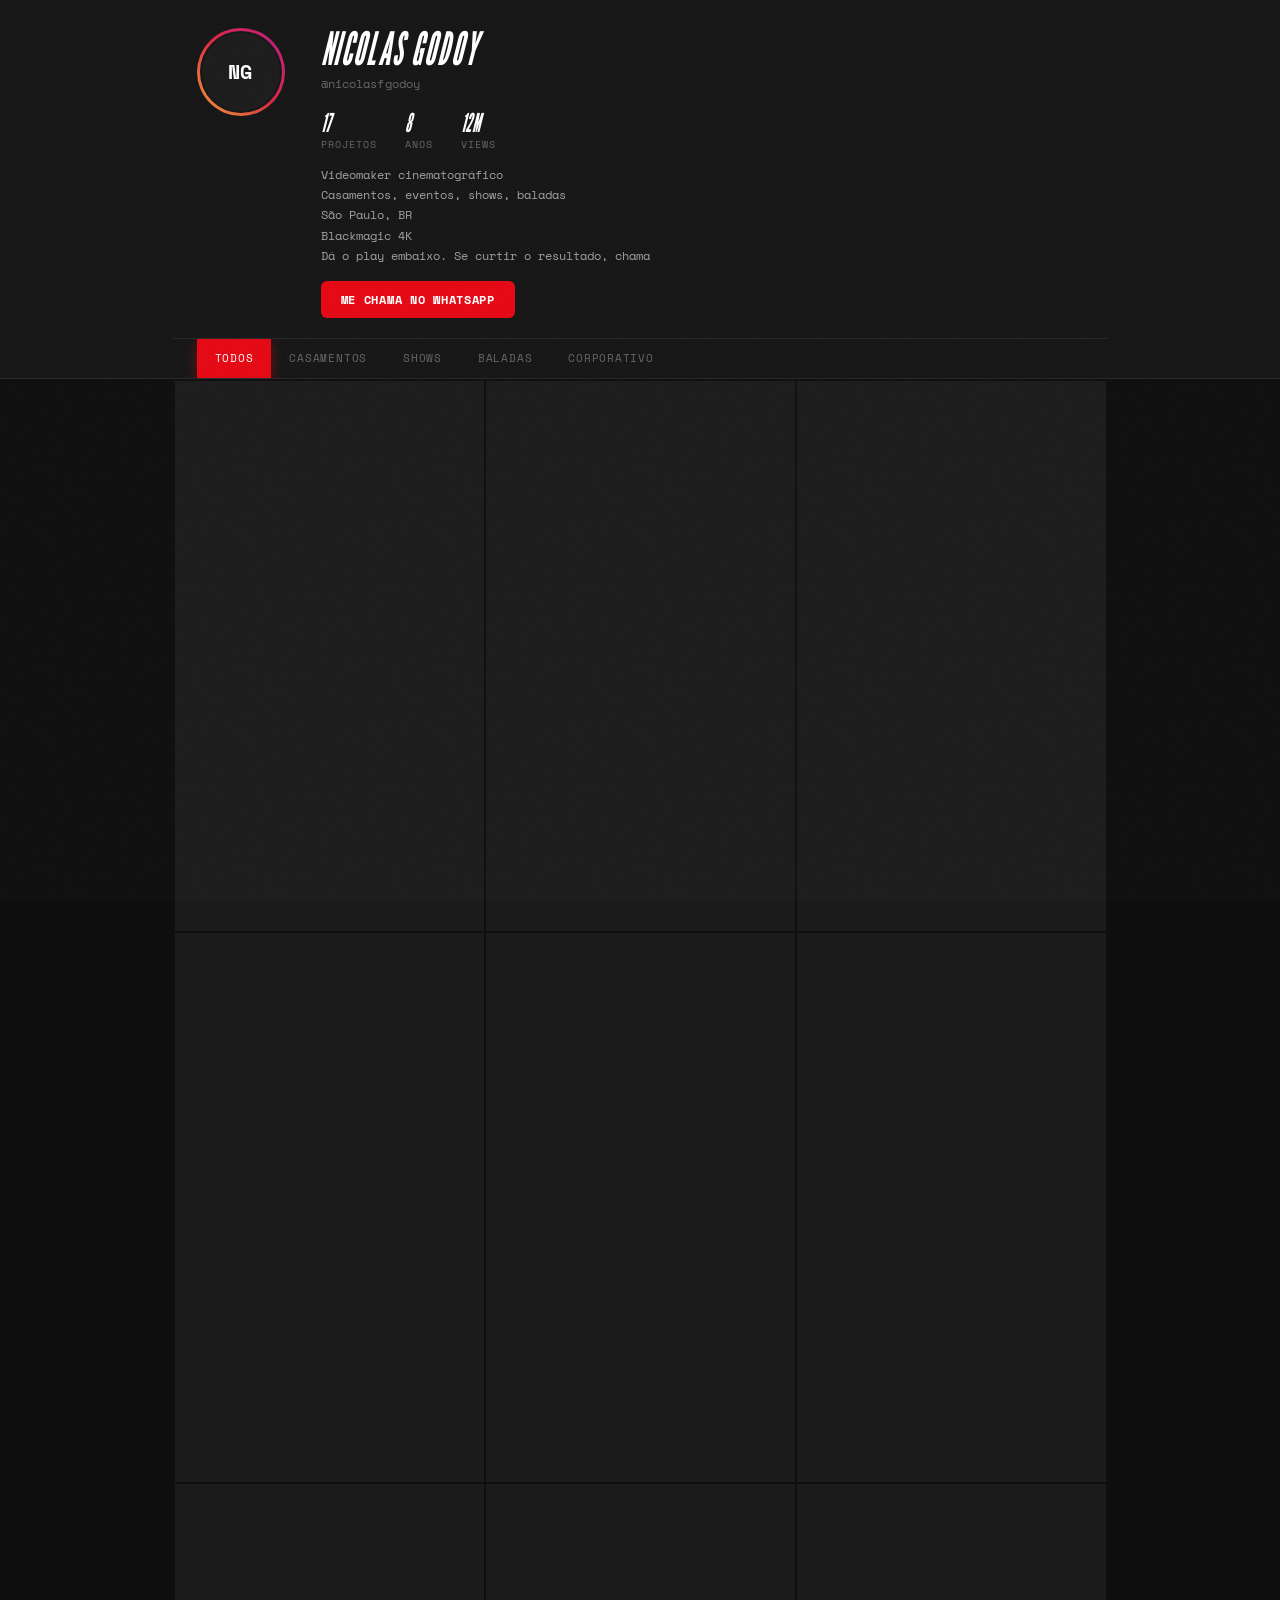
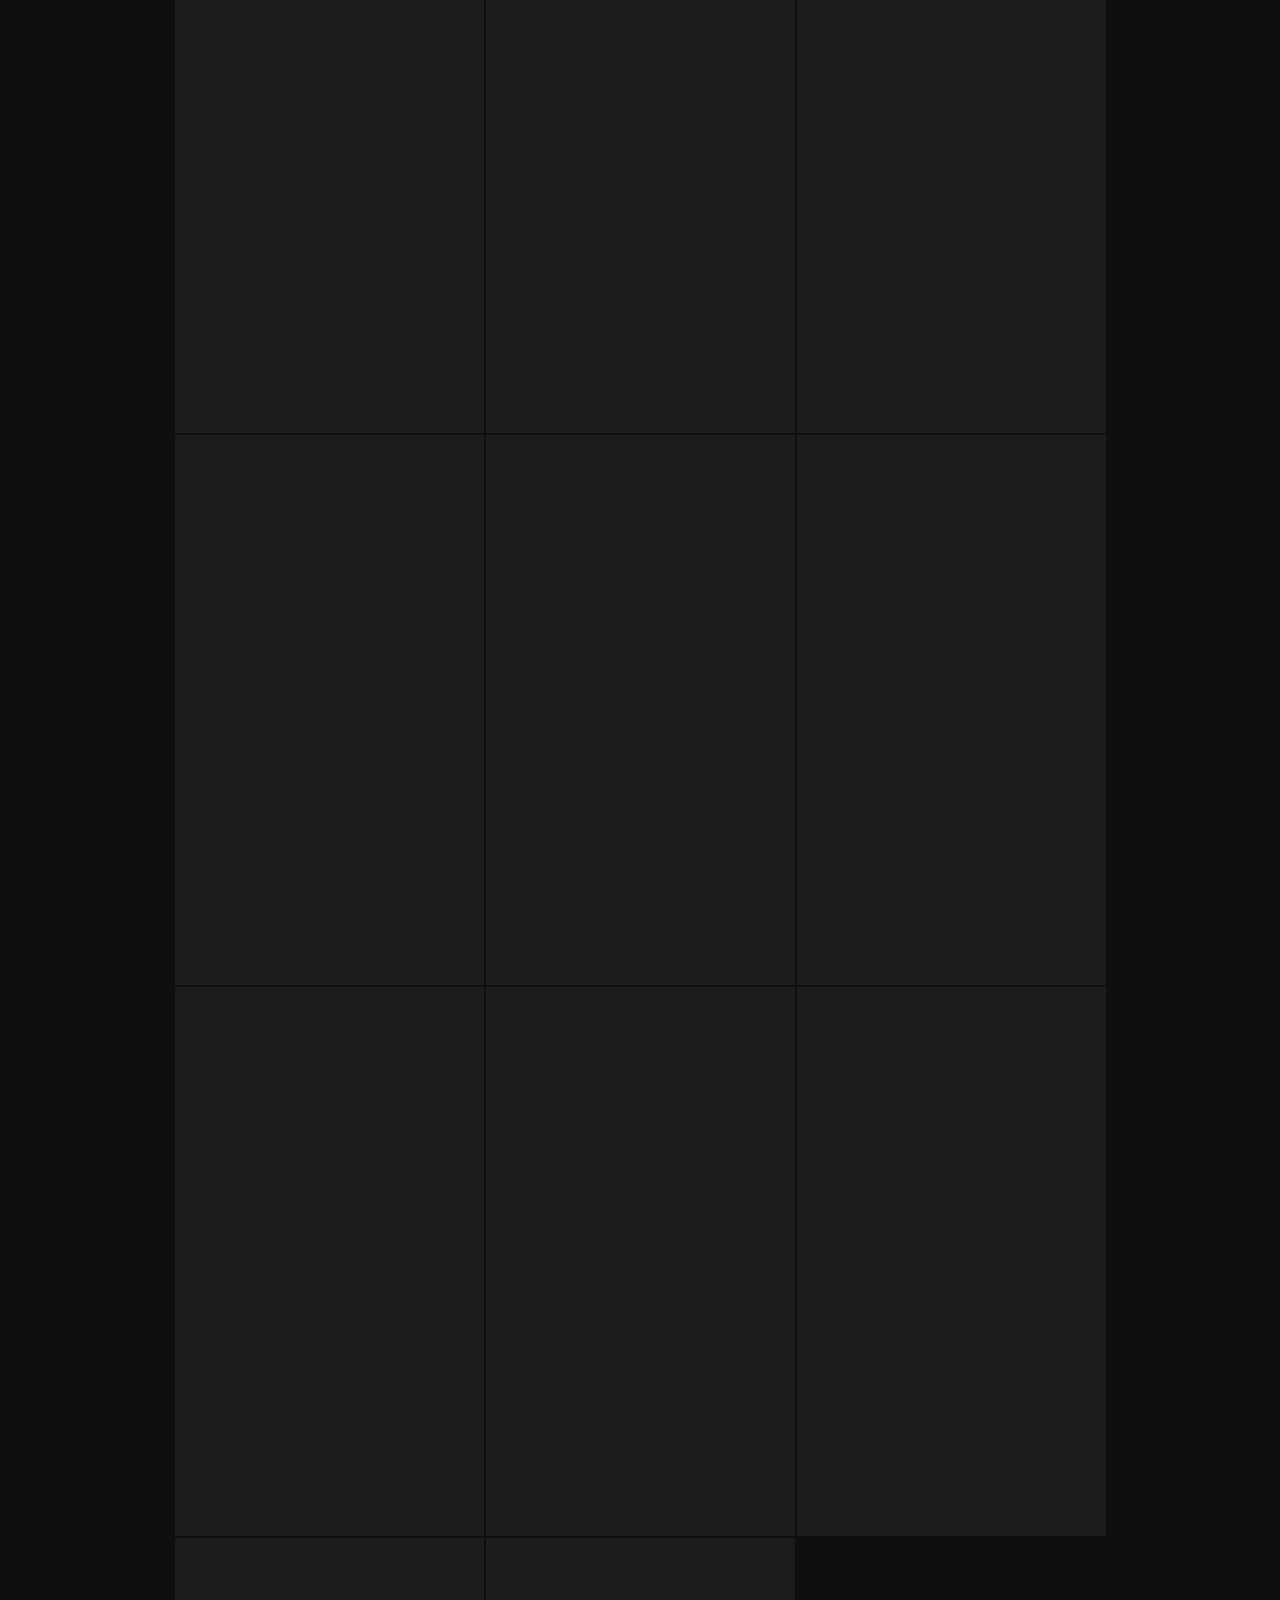
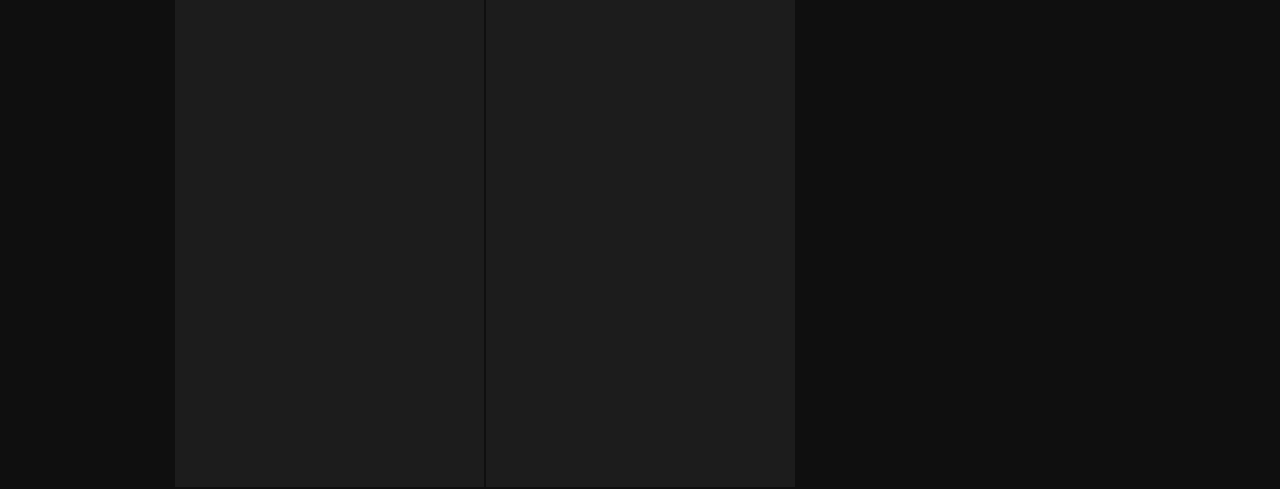
<file: index.html>
<!DOCTYPE html>
<html lang="pt-BR">
<head>
  <meta charset="UTF-8" />
  <meta name="viewport" content="width=device-width, initial-scale=1.0" />
  <meta name="description" content="Portfólio de videomaker — casamentos, eventos, shows, baladas e teasers cinematográficos." />
  <title>Nicolas Godoy — Videomaker</title>

  <link rel="preconnect" href="https://fonts.googleapis.com" />
  <link rel="preconnect" href="https://fonts.gstatic.com" crossorigin />
  <link href="https://fonts.googleapis.com/css2?family=League+Gothic:ital@0;1&family=Space+Mono:ital,wght@0,400;0,700;1,400;1,700&display=block" rel="stylesheet" />

  <link rel="stylesheet" href="style.css?v=1.1.4" />
</head>
<body class="loading-intro">

  <!-- Splash Screen / Animação de Abertura -->
  <div id="splash-intro" aria-hidden="true">
    <h1 class="brand-logo">@nicolasfgodoy</h1>
    <div class="wipe-bar layer-red"></div>
    <div class="wipe-bar layer-white"></div>
  </div>

  <div class="noise" aria-hidden="true"></div>

  <header class="profile" role="banner">
    <div class="profile__inner">

      <figure class="profile__avatar-wrap">
        <div class="profile__avatar" aria-label="Foto de perfil de Nicolas Godoy">
          <div class="profile__avatar-placeholder">NG</div>
        </div>
      </figure>

      <div class="profile__info">
        <h1 class="profile__name">Nicolas Godoy</h1>
        <p class="profile__handle">@nicolasfgodoy</p>

        <ul class="profile__stats" aria-label="Estatísticas do perfil">
          <li class="profile__stat">
            <strong class="profile__stat-value" id="stat-projects">17</strong>
            <span class="profile__stat-label">projetos</span>
          </li>
          <li class="profile__stat">
            <strong class="profile__stat-value">8</strong>
            <span class="profile__stat-label">anos</span>
          </li>
          <li class="profile__stat">
            <strong class="profile__stat-value">12M</strong>
            <span class="profile__stat-label">views</span>
          </li>
        </ul>

        <div class="profile__bio">
          <span>Videomaker cinematográfico</span>
          <span>Casamentos, eventos, shows, baladas</span>
          <span>São Paulo, BR</span>
          <span>Blackmagic 4K</span>
          <span>Dá o play embaixo. Se curtir o resultado, chama</span>
        </div>

        <a class="profile__cta" href="https://wa.me/5511932268093?text=E%20a%C3%AD%2C%20beleza%3F%20Adorei%20seu%20portf%C3%B3lio%21%20Bora%20fechar%20um%20job%3F" target="_blank" rel="noopener noreferrer">Me chama no WhatsApp</a>
      </div>

    </div>

    <nav class="filters" id="filters-nav" aria-label="Filtrar por categoria">
      <div class="filters__pill" id="filters-pill" aria-hidden="true"></div>
      <button class="filter-btn filter-btn--active" data-filter="all">Todos</button>
      <button class="filter-btn" data-filter="Casamentos">Casamentos</button>
      <button class="filter-btn" data-filter="Shows">Shows</button>
      <button class="filter-btn" data-filter="Baladas">Baladas</button>
      <button class="filter-btn" data-filter="Corporativo">Corporativo</button>
    </nav>
  </header>

  <main id="main-content" class="grid-section">
    <div class="grid" id="video-grid" role="list" aria-label="Grade de vídeos">
      <p class="grid__loading" aria-live="polite">Carregando vídeos…</p>
    </div>
  </main>

  <div class="modal" id="modal" role="dialog" aria-modal="true" aria-labelledby="modal-title" aria-hidden="true">
    <div class="modal__backdrop" id="modal-backdrop"></div>

    <div class="modal__reel">

      <div class="modal__video-wrap" id="modal-video-wrap">
        <iframe
          id="modal-iframe"
          class="modal__iframe"
          src=""
          title="Reprodução do vídeo"
          allow="accelerometer; autoplay; clipboard-write; encrypted-media; gyroscope; picture-in-picture; fullscreen"
          allowfullscreen
          style="display:none"
        ></iframe>
        <video
          id="modal-video"
          class="modal__native-video"
          autoplay
          playsinline
          controls
          loop
          style="display:none"
        ></video>
        <div id="modal-instagram" class="modal__instagram" style="display:none"></div>

        <div class="modal__click-shield" id="modal-click-shield" aria-hidden="true"></div>
        <div class="modal-wipe" id="modal-wipe" aria-hidden="true">
          <h2 class="brand-logo modal-wipe__logo">@nicolasfgodoy</h2>
          <div class="wipe-bar layer-red"></div>
          <div class="wipe-bar layer-white"></div>
        </div>
      </div>

      <div class="modal__overlay-info" aria-live="polite">
        <span class="modal__category" id="modal-category"></span>
        <h2 class="modal__title" id="modal-title"></h2>
      </div>

      <div class="modal__swipe-hint" aria-hidden="true">
        <svg width="32" height="32" viewBox="0 0 24 24" fill="none" stroke="currentColor" stroke-width="2.5" stroke-linecap="round" stroke-linejoin="round">
          <polyline points="18 15 12 9 6 15"></polyline>
        </svg>
        <span>arraste para cima</span>
      </div>

    </div>

    <button class="modal__close" id="modal-close" aria-label="Fechar vídeo">
      <svg width="18" height="18" viewBox="0 0 20 20" fill="none" aria-hidden="true">
        <line x1="3" y1="3" x2="17" y2="17" stroke="currentColor" stroke-width="2.5" stroke-linecap="round"/>
        <line x1="17" y1="3" x2="3" y2="17" stroke="currentColor" stroke-width="2.5" stroke-linecap="round"/>
      </svg>
    </button>

  </div>

  <script async src="https://www.instagram.com/embed.js"></script>
  <script src="app.js?v=1.1.4"></script>
</body>
</html>
</file>
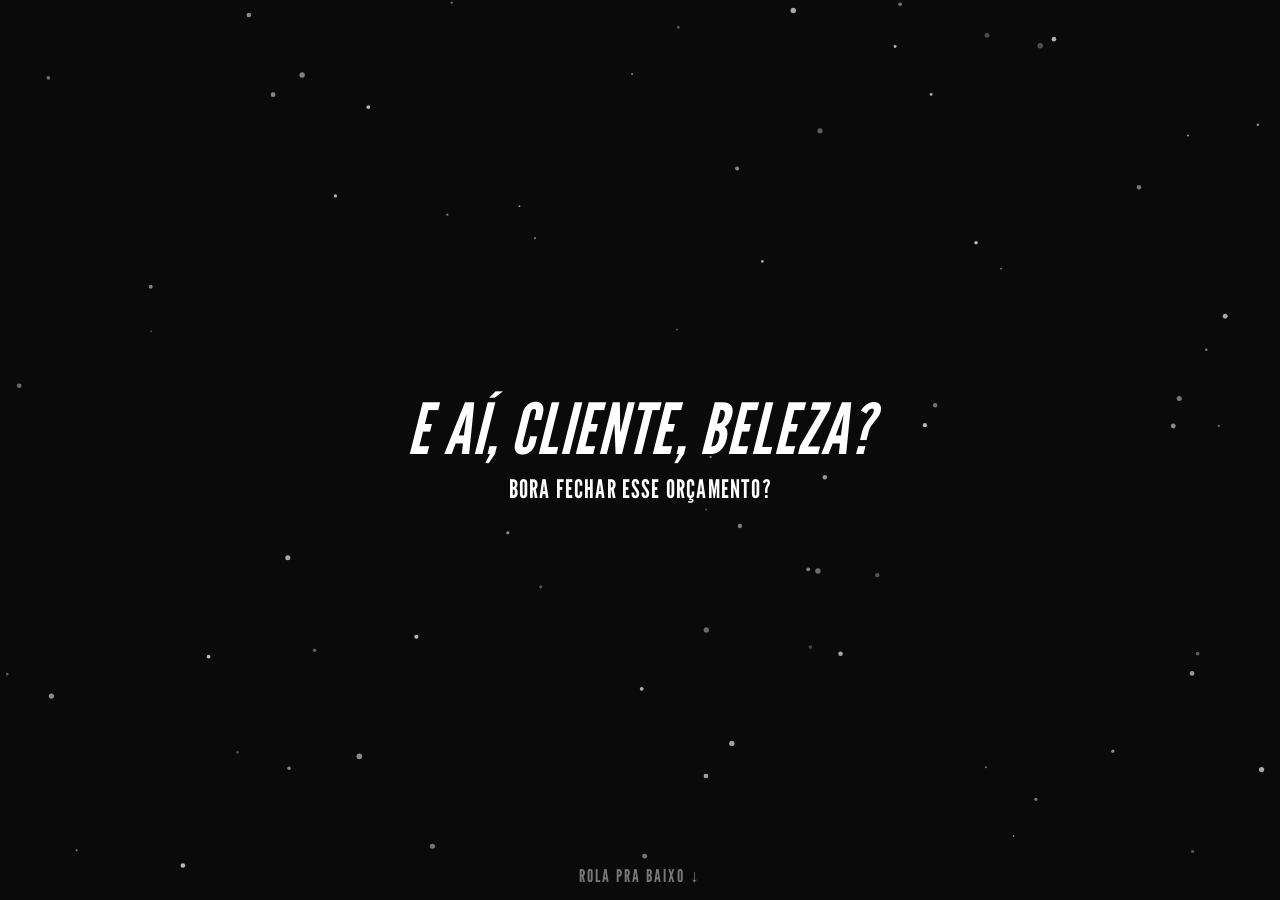
<file: orcamento.html>
<!DOCTYPE html>
<html lang="pt-BR">
<head>
  <meta charset="UTF-8" />
  <meta name="viewport" content="width=device-width, initial-scale=1.0, maximum-scale=1.0, user-scalable=no" />
  <title>Proposta Comercial | Nicolas Godoy</title>
  
  <link rel="preconnect" href="https://fonts.googleapis.com">
  <link rel="preconnect" href="https://fonts.gstatic.com">
  <link href="https://fonts.googleapis.com/css2?family=League+Gothic:ital@0;1&display=swap" rel="stylesheet">

  <style>
    :root {
      --bg-dark: #0a0a0a;
      --bg-light: #ffffff;
      --card-dark: #141414;
      --card-elevation: 0 8px 24px rgba(0, 0, 0, 0.6), 0 1px 2px rgba(255, 255, 255, 0.05);
      --text-dark: #ffffff;
      --text-light: #0a0a0a;
      --accent-red: #FF0000;
      --radius-material: 12px;
      --radius-video: 18px;
    }

    * {
      margin: 0;
      padding: 0;
      box-sizing: border-box;
      -webkit-font-smoothing: antialiased;
    }

    /* CAMADA 1: Cor de fundo no body */
    html, body {
      width: 100%;
      height: 100%;
      overflow: hidden;
      background-color: var(--bg-dark);
      transition: background-color 0.45s ease;
      font-family: 'League Gothic', sans-serif;
      text-transform: uppercase;
      letter-spacing: 1.2px;
    }

    /* CAMADA 2: Partículas no background */
    #particles-canvas {
      position: fixed;
      top: 0;
      left: 0;
      width: 100vw;
      height: 100vh;
      pointer-events: none;
      z-index: 1;
    }

    /* CAMADA 3: Container de Conteúdo */
    .snap-container {
      position: relative;
      z-index: 2;
      width: 100vw;
      height: 100vh;
      height: 100dvh;
      overflow-y: scroll;
      overflow-x: hidden;
      scroll-snap-type: y mandatory;
      scroll-behavior: smooth;
      scrollbar-width: none;
      background: transparent;
    }

    .snap-container::-webkit-scrollbar {
      display: none;
    }

    /* === INTRO ANIMATION === */
    #intro-overlay {
      position: fixed;
      inset: 0;
      background-color: var(--bg-dark);
      z-index: 9999;
      display: flex;
      flex-direction: column;
      align-items: center;
      justify-content: center;
      animation: revealSlide 1.1s cubic-bezier(0.85, 0, 0.15, 1) 1.4s forwards;
    }

    .intro-logo {
      font-size: clamp(3.2rem, 9vw, 6rem);
      font-style: italic;
      color: var(--text-dark);
      letter-spacing: 3px;
      animation: pulseIn 1.1s ease-out forwards;
    }

    .intro-line {
      width: 0px;
      height: 4px;
      background: var(--accent-red);
      margin-top: 8px;
      animation: expandLine 0.9s ease forwards 0.2s;
    }

    @keyframes pulseIn {
      0% { opacity: 0; transform: scale(0.92); }
      100% { opacity: 1; transform: scale(1); }
    }

    @keyframes expandLine {
      0% { width: 0px; }
      100% { width: 70px; }
    }

    @keyframes revealSlide {
      0% { transform: translateY(0); }
      100% { transform: translateY(-100%); pointer-events: none; }
    }

    /* === ESTRUTURA DOS BLOCOS === */
    section {
      width: 100vw;
      height: 100vh;
      height: 100dvh;
      scroll-snap-align: start;
      scroll-snap-stop: always;
      display: flex;
      flex-direction: column;
      justify-content: center;
      position: relative;
      padding: 1rem 5vw;
      background: transparent !important;
    }

    .theme-dark {
      color: var(--text-dark);
    }

    .theme-light {
      color: var(--text-light);
    }

    .highlight-red {
      color: var(--accent-red);
    }

    .align-center {
      align-items: center;
      text-align: center;
    }

    .align-left {
      align-items: flex-start;
      text-align: left;
    }

    /* === GRID PROPOSTA (DESKTOP) === */
    .proposal-grid {
      display: grid;
      grid-template-columns: minmax(320px, 1fr) auto;
      align-items: center;
      gap: 3vw;
      width: 100%;
      max-width: 1550px;
      height: 100%;
      margin: 0 auto;
    }

    .proposal-text-column {
      display: flex;
      flex-direction: column;
      justify-content: center;
      align-items: flex-start;
      z-index: 2;
    }

    .proposal-media-column {
      display: flex;
      flex-direction: column;
      justify-content: center;
      align-items: center;
      height: 100%;
      overflow: visible;
    }

    /* === CARROSSEL COVER FLOW COM MÁSCARA EM 4 DIREÇÕES === */
    .carousel-wrapper {
      display: flex;
      flex-direction: column;
      align-items: center;
      justify-content: center;
      gap: 0.8rem;
      width: 100%;
      overflow: visible;
    }

    .video-carousel {
      display: flex;
      align-items: center;
      overflow-x: auto;
      overflow-y: visible;
      scroll-snap-type: x mandatory;
      scroll-behavior: smooth;
      scrollbar-width: none;
      -webkit-overflow-scrolling: touch;
      padding: 3.5rem 3rem;
      width: 620px;
      max-width: 90vw;
      
      -webkit-mask-image: 
        linear-gradient(to right, transparent 0%, black 14%, black 86%, transparent 100%),
        linear-gradient(to bottom, transparent 0%, black 8%, black 92%, transparent 100%);
      mask-image: 
        linear-gradient(to right, transparent 0%, black 14%, black 86%, transparent 100%),
        linear-gradient(to bottom, transparent 0%, black 8%, black 92%, transparent 100%);
      -webkit-mask-composite: source-in;
      mask-composite: intersect;
    }

    .video-carousel::-webkit-scrollbar {
      display: none;
    }

    /* Card do Vídeo */
    .video-card-container {
      height: 68vh;
      height: 68dvh;
      aspect-ratio: 9 / 16;
      border-radius: var(--radius-video);
      background-color: #000;
      display: flex;
      justify-content: center;
      align-items: center;
      flex-shrink: 0;
      scroll-snap-align: center;
      scroll-snap-stop: always;
      cursor: pointer;
      position: relative;
      
      opacity: 0.35;
      transform: scale(0.85);
      filter: blur(1.5px) grayscale(25%);
      transition: transform 0.4s cubic-bezier(0.2, 0.8, 0.2, 1), 
                  opacity 0.4s cubic-bezier(0.2, 0.8, 0.2, 1), 
                  filter 0.4s cubic-bezier(0.2, 0.8, 0.2, 1),
                  box-shadow 0.4s cubic-bezier(0.2, 0.8, 0.2, 1);
      margin: 0 4px;
      border: 1px solid rgba(255, 255, 255, 0.08);
    }

    .theme-light .video-card-container {
      border: 1px solid rgba(0, 0, 0, 0.08);
    }

    .video-card-container video {
      width: 100%;
      height: 100%;
      object-fit: cover;
      display: block;
      border-radius: var(--radius-video);
      pointer-events: none;
    }

    /* Card Ativo no Centro */
    .video-card-container.active-card {
      opacity: 1 !important;
      transform: scale(1) !important;
      filter: blur(0px) grayscale(0%) !important;
      z-index: 5;
      margin: 0 14px;
    }

    .theme-dark .video-card-container.active-card {
      border-color: rgba(255, 255, 255, 0.25);
      box-shadow: 0 0 35px rgba(255, 255, 255, 0.22), 0 20px 50px rgba(0, 0, 0, 0.9) !important;
    }

    .theme-light .video-card-container.active-card {
      border-color: rgba(0, 0, 0, 0.15);
      box-shadow: 0 20px 50px rgba(0, 0, 0, 0.35), 0 0 20px rgba(0, 0, 0, 0.08) !important;
    }

    /* Dots */
    .carousel-dots {
      display: flex;
      gap: 0.45rem;
      justify-content: center;
      align-items: center;
      min-height: 12px;
      margin-top: -1.2rem;
      z-index: 10;
    }

    .dot {
      width: 7px;
      height: 7px;
      border-radius: 50%;
      background: rgba(255, 255, 255, 0.25);
      cursor: pointer;
      transition: all 0.3s ease;
    }

    .theme-light .dot {
      background: rgba(0, 0, 0, 0.25);
    }

    .dot.active {
      background: var(--accent-red);
      transform: scale(1.4);
      box-shadow: 0 0 8px rgba(255, 0, 0, 0.6);
    }

    /* === TIPOGRAFIA E ANIMAÇÃO REVEAL === */
    .header-italic {
      font-size: clamp(3rem, 5.5vw, 5.2rem);
      font-style: italic;
      line-height: 0.95;
      margin-bottom: 0.8rem;
    }

    .header-regular {
      font-size: clamp(1.6rem, 3vw, 2.7rem);
      font-style: normal;
      line-height: 1.05;
      margin-bottom: 1.2rem;
      opacity: 0.9;
    }

    .content-text {
      font-size: clamp(1.2rem, 2vw, 1.7rem);
      font-style: normal;
      max-width: 680px;
      line-height: 1.2;
      opacity: 0.85;
    }

    /* Bônus */
    .bonus-tag {
      margin-top: 1rem;
      font-size: clamp(1rem, 1.6vw, 1.35rem);
      color: var(--accent-red);
      letter-spacing: 1px;
      display: inline-flex;
      align-items: center;
      gap: 0.4rem;
      font-weight: 600;
    }

    .bonus-tag span.badge {
      background: rgba(255, 0, 0, 0.12);
      border: 1px solid var(--accent-red);
      padding: 3px 10px;
      border-radius: 6px;
      font-size: 0.9rem;
      letter-spacing: 0.8px;
    }

    .reveal-item {
      opacity: 0;
      transform: translateX(-40px);
      transition: opacity 0.65s cubic-bezier(0.16, 1, 0.3, 1), transform 0.65s cubic-bezier(0.16, 1, 0.3, 1);
      will-change: transform, opacity;
    }

    section.is-visible .reveal-item {
      opacity: 1;
      transform: translateX(0);
    }

    section.is-visible .delay-1 { transition-delay: 0.1s; }
    section.is-visible .delay-2 { transition-delay: 0.22s; }
    section.is-visible .delay-3 { transition-delay: 0.35s; }
    section.is-visible .delay-4 { transition-delay: 0.45s; }

    .scroll-hint {
      position: absolute;
      bottom: 0.8rem;
      left: 50%;
      transform: translateX(-50%);
      font-size: 1.1rem;
      letter-spacing: 2px;
      animation: bounce 2s infinite;
      opacity: 0.45;
      pointer-events: none;
    }

    @keyframes bounce {
      0%, 20%, 50%, 80%, 100% { transform: translate(-50%, 0); }
      40% { transform: translate(-50%, -6px); }
      60% { transform: translate(-50%, -3px); }
    }

    /* === BLOCO 5: INVESTIMENTO === */
    .section-pricing {
      padding: 1.5rem 6vw;
    }

    .pricing-title {
      font-size: clamp(2.8rem, 6vw, 4.5rem);
      margin-bottom: 1rem;
    }

    .pricing-container {
      width: 100%;
      max-width: 1100px;
      display: grid;
      grid-template-columns: repeat(3, 1fr);
      gap: 1.2rem;
      align-items: stretch;
    }

    .material-card {
      background: var(--card-dark);
      border-radius: var(--radius-material);
      box-shadow: var(--card-elevation);
      padding: 2rem 1.4rem;
      display: flex;
      flex-direction: column;
      justify-content: space-between;
      position: relative;
      border: 1px solid rgba(255, 255, 255, 0.08);
      transition: transform 0.25s ease;
      text-align: center;
    }

    .material-card:hover {
      transform: translateY(-5px);
    }

    .material-card.featured {
      border: 1.5px solid var(--accent-red);
      background: linear-gradient(180deg, #1d1212 0%, #141414 100%);
    }

    .material-badge {
      position: absolute;
      top: -11px;
      left: 50%;
      transform: translateX(-50%);
      background: var(--accent-red);
      color: #FFF;
      padding: 2px 12px;
      font-size: 0.85rem;
      font-weight: bold;
      border-radius: 16px;
      letter-spacing: 1px;
      box-shadow: 0 3px 10px rgba(255, 0, 0, 0.4);
    }

    .card-title {
      font-size: 2.2rem;
      margin-bottom: 0.2rem;
    }

    .card-subtitle {
      font-size: 1.05rem;
      opacity: 0.7;
      margin-bottom: 0.8rem;
    }

    .card-price {
      font-size: 3rem;
      color: var(--accent-red);
      line-height: 0.95;
      margin-bottom: 1.4rem;
    }

    .btn-material {
      font-family: 'League Gothic', sans-serif;
      font-size: 1.3rem;
      text-transform: uppercase;
      padding: 0.7rem 1rem;
      border-radius: 8px;
      border: none;
      background: #242424;
      color: #fff;
      cursor: pointer;
      text-decoration: none;
      display: block;
      width: 100%;
      transition: all 0.2s ease;
    }

    .btn-material.btn-featured {
      background: var(--accent-red);
      box-shadow: 0 4px 14px rgba(255, 0, 0, 0.35);
    }

    /* === MOBILE === */
    @media (max-width: 900px) {
      section {
        padding: 0 3vw;
        justify-content: center;
      }

      .proposal-grid {
        display: flex;
        flex-direction: column;
        justify-content: center;
        align-items: center;
        height: auto;
        gap: 0.15rem;
        margin: 0 auto;
        width: 100%;
      }

      .proposal-text-column {
        display: contents;
      }

      .h-group {
        order: 1;
        width: 100%;
        text-align: center;
        margin-bottom: 0;
      }

      .h-1 {
        font-size: clamp(2.3rem, 7.8vw, 3.2rem);
        margin-bottom: 0.1rem;
        line-height: 0.92;
      }

      .h-2 {
        font-size: clamp(1.3rem, 4.2vw, 1.7rem);
        margin-bottom: 0;
        line-height: 1;
      }

      .proposal-media-column {
        order: 2;
        width: 100%;
        display: flex;
        justify-content: center;
        align-items: center;
        margin: 0;
        overflow: visible;
      }

      .carousel-wrapper {
        width: 100%;
        gap: 0;
        overflow: visible;
      }

      .video-carousel {
        width: 100vw;
        max-width: 100vw;
        padding: 2.2rem calc(50vw - 110px) 2.2rem;
        justify-content: flex-start;
        -webkit-mask-image: 
          linear-gradient(to right, transparent 0%, black 18%, black 82%, transparent 100%),
          linear-gradient(to bottom, transparent 0%, black 10%, black 90%, transparent 100%);
        mask-image: 
          linear-gradient(to right, transparent 0%, black 18%, black 82%, transparent 100%),
          linear-gradient(to bottom, transparent 0%, black 10%, black 90%, transparent 100%);
        -webkit-mask-composite: source-in;
        mask-composite: intersect;
      }

      .video-card-container {
        height: 48dvh;
        max-height: 440px;
        width: auto;
        aspect-ratio: 9 / 16;
        border-radius: 14px;
        margin: 0 -4px;
      }

      .video-card-container.active-card {
        margin: 0 10px;
      }

      .carousel-dots {
        margin-top: -1rem;
      }

      .desc-text {
        order: 3;
        width: 100%;
        text-align: center;
        font-size: clamp(1.1rem, 3.7vw, 1.35rem);
        line-height: 1.15;
        margin-bottom: 0;
      }

      .bonus-tag {
        order: 4;
        width: 100%;
        justify-content: center;
        margin-top: 0.4rem;
        font-size: 1rem;
      }

      /* Bloco Investimento Mobile */
      .section-pricing {
        padding: 1rem 5vw;
        justify-content: center;
      }

      .pricing-title {
        font-size: 2.2rem;
        margin-bottom: 0.5rem;
      }

      .pricing-container {
        display: flex;
        flex-direction: column;
        gap: 0.6rem;
        height: auto;
        max-height: calc(100dvh - 85px);
        width: 100%;
      }

      .material-card {
        padding: 0.65rem 1rem;
        flex: 1 1 auto;
        border-radius: 10px;
        display: flex;
        flex-direction: row;
        align-items: center;
        justify-content: space-between;
        text-align: left;
      }

      .material-badge {
        top: -8px;
        left: 15px;
        transform: none;
        font-size: 0.65rem;
        padding: 1px 7px;
      }

      .card-info {
        display: flex;
        flex-direction: column;
      }

      .card-title {
        font-size: 1.4rem;
        margin-bottom: 0;
        line-height: 1;
      }

      .card-subtitle {
        font-size: 0.85rem;
        margin-bottom: 0;
        opacity: 0.7;
      }

      .card-right {
        display: flex;
        flex-direction: column;
        align-items: flex-end;
        gap: 0.3rem;
      }

      .card-price {
        font-size: 1.6rem;
        margin-bottom: 0;
        line-height: 1;
      }

      .btn-material {
        font-size: 0.95rem;
        padding: 0.35rem 0.7rem;
        border-radius: 6px;
        width: auto;
      }
    }
  </style>
</head>
<body>

  <!-- PARTÍCULAS BACKGROUND -->
  <canvas id="particles-canvas"></canvas>

  <!-- INTRO OVERLAY -->
  <div id="intro-overlay">
    <div class="intro-logo">@nicolasfgodoy</div>
    <div class="intro-line"></div>
  </div>

  <!-- CONTEÚDO DA PROPOSTA -->
  <div class="snap-container">
    
    <!-- BLOCO 1: Boas-vindas (Dark) -->
    <section class="theme-dark align-center is-visible">
      <div style="max-width: 1000px;">
        <h1 class="header-italic reveal-item delay-1">E aí, <span id="client-name">Cliente</span>, beleza?</h1>
        <p class="content-text reveal-item delay-2" id="welcome-sub">Bora fechar esse orçamento?</p>
      </div>
      <div class="scroll-hint">Rola pra baixo ↓</div>
    </section>

    <!-- BLOCO 2: Sugestão Premium (Light) -->
    <section class="theme-light align-left">
      <div class="proposal-grid">
        <div class="proposal-text-column">
          <div class="h-group">
            <h1 class="header-italic h-1 reveal-item delay-1">A minha sugestão <span class="highlight-red">Premium</span></h1>
            <h2 class="header-regular h-2 reveal-item delay-2" id="p-h2">Fotógrafo + Videomaker + Entrega Real Time</h2>
          </div>
          <p class="content-text desc-text reveal-item delay-3" id="p-desc">
            Carregando proposta...
          </p>
          <div class="bonus-tag reveal-item delay-4" id="p-bonus-container" style="display: none;">
            <span class="badge">★ BÔNUS</span> <span id="p-bonus-text"></span>
          </div>
        </div>
        <div class="proposal-media-column reveal-item delay-2">
          <div class="carousel-wrapper">
            <div class="video-carousel" id="p-carousel"></div>
            <div class="carousel-dots" id="p-dots"></div>
          </div>
        </div>
      </div>
      <div class="scroll-hint">↓</div>
    </section>

    <!-- BLOCO 3: Sugestão Base (Dark) -->
    <section class="theme-dark align-left">
      <div class="proposal-grid">
        <div class="proposal-text-column">
          <div class="h-group">
            <h1 class="header-italic h-1 reveal-item delay-1">A minha sugestão <span class="highlight-red">Base</span></h1>
            <h2 class="header-regular h-2 reveal-item delay-2" id="b-h2">Fotógrafo + Videomaker</h2>
          </div>
          <p class="content-text desc-text reveal-item delay-3" id="b-desc">
            Carregando proposta...
          </p>
          <div class="bonus-tag reveal-item delay-4" id="b-bonus-container" style="display: none;">
            <span class="badge">★ BÔNUS</span> <span id="b-bonus-text"></span>
          </div>
        </div>
        <div class="proposal-media-column reveal-item delay-2">
          <div class="carousel-wrapper">
            <div class="video-carousel" id="b-carousel"></div>
            <div class="carousel-dots" id="b-dots"></div>
          </div>
        </div>
      </div>
      <div class="scroll-hint">↓</div>
    </section>

    <!-- BLOCO 4: Sugestão Budget (Light) -->
    <section class="theme-light align-left">
      <div class="proposal-grid">
        <div class="proposal-text-column">
          <div class="h-group">
            <h1 class="header-italic h-1 reveal-item delay-1">A minha sugestão <span class="highlight-red">Budget</span></h1>
            <h2 class="header-regular h-2 reveal-item delay-2" id="bu-h2">Videomaker</h2>
          </div>
          <p class="content-text desc-text reveal-item delay-3" id="bu-desc">
            Carregando proposta...
          </p>
          <div class="bonus-tag reveal-item delay-4" id="bu-bonus-container" style="display: none;">
            <span class="badge">★ BÔNUS</span> <span id="bu-bonus-text"></span>
          </div>
        </div>
        <div class="proposal-media-column reveal-item delay-2">
          <div class="carousel-wrapper">
            <div class="video-carousel" id="bu-carousel"></div>
            <div class="carousel-dots" id="bu-dots"></div>
          </div>
        </div>
      </div>
      <div class="scroll-hint">↓</div>
    </section>

    <!-- BLOCO 5: Comparativo de Preços (Dark) -->
    <section class="theme-dark align-center section-pricing">
      <div style="display: flex; flex-direction: column; align-items: center; width: 100%;">
        <h1 class="header-italic pricing-title reveal-item delay-1">Investimento</h1>
        
        <div class="pricing-container reveal-item delay-2">
          
          <!-- Card Budget -->
          <div class="material-card">
            <div class="card-info">
              <h3 class="card-title">Budget</h3>
              <p class="card-subtitle" id="card-sub-bu">Videomaker</p>
            </div>
            <div class="card-right">
              <div class="card-price" id="bu-price">R$ 1.800</div>
              <a href="#" id="btn-budget" class="btn-material" target="_blank">Escolher</a>
            </div>
          </div>

          <!-- Card Premium (Destaque) -->
          <div class="material-card featured">
            <div class="material-badge">Recomendado</div>
            <div class="card-info">
              <h3 class="card-title"><span class="highlight-red">Premium</span></h3>
              <p class="card-subtitle" id="card-sub-p">Foto + Vídeo + Real Time</p>
            </div>
            <div class="card-right">
              <div class="card-price" id="p-price">R$ 5.500</div>
              <a href="#" id="btn-premium" class="btn-material btn-featured" target="_blank">Escolher</a>
            </div>
          </div>

          <!-- Card Base -->
          <div class="material-card">
            <div class="card-info">
              <h3 class="card-title">Base</h3>
              <p class="card-subtitle" id="card-sub-b">Foto + Vídeo</p>
            </div>
            <div class="card-right">
              <div class="card-price" id="b-price">R$ 3.000</div>
              <a href="#" id="btn-base" class="btn-material" target="_blank">Escolher</a>
            </div>
          </div>

        </div>
      </div>
    </section>

  </div>

  <script>
    const API_WORKER = "https://portfolio-api.nicolasfgodoy.workers.dev";
    const R2_PUBLIC_BASE = "https://pub-1dce3e5b589446cb9be315800a068e05.r2.dev";

    // Canvas Partículas
    const canvas = document.getElementById('particles-canvas');
    const ctx = canvas.getContext('2d');

    let width, height;
    function resizeCanvas() {
      width = canvas.width = window.innerWidth;
      height = canvas.height = window.innerHeight;
    }
    window.addEventListener('resize', resizeCanvas);
    resizeCanvas();

    const particleCount = window.innerWidth < 768 ? 45 : 75;
    const particles = [];

    let currentR = 255, currentG = 255, currentB = 255;
    let targetR = 255, targetG = 255, targetB = 255;

    for (let i = 0; i < particleCount; i++) {
      particles.push({
        x: Math.random() * width,
        y: Math.random() * height,
        radius: Math.random() * 2 + 0.8,
        speedX: (Math.random() - 0.5) * 0.4,
        speedY: -(Math.random() * 0.6 + 0.2),
        opacity: Math.random() * 0.5 + 0.25,
        pulseSpeed: Math.random() * 0.03 + 0.015
      });
    }

    function animateParticles() {
      currentR += (targetR - currentR) * 0.06;
      currentG += (targetG - currentG) * 0.06;
      currentB += (targetB - currentB) * 0.06;

      ctx.clearRect(0, 0, width, height);

      particles.forEach(p => {
        p.x += p.speedX;
        p.y += p.speedY;

        if (p.y < -10) {
          p.y = height + 10;
          p.x = Math.random() * width;
        }
        if (p.x < -10) p.x = width + 10;
        if (p.x > width + 10) p.x = -10;

        p.opacity += Math.sin(Date.now() * p.pulseSpeed) * 0.004;
        const clampedOpacity = Math.max(0.15, Math.min(0.75, p.opacity));

        ctx.beginPath();
        ctx.arc(p.x, p.y, p.radius, 0, Math.PI * 2);
        ctx.fillStyle = `rgba(${Math.round(currentR)}, ${Math.round(currentG)}, ${Math.round(currentB)}, ${clampedOpacity})`;
        ctx.fill();
      });

      requestAnimationFrame(animateParticles);
    }
    animateParticles();

    // Utilitários de Mapeamento R2
    function getR2VideoUrl(slugOrUrl) {
      if (!slugOrUrl) return `${R2_PUBLIC_BASE}/projetos/ryutherunner/preview.mp4`;
      if (typeof slugOrUrl === 'string') {
        if (slugOrUrl.startsWith('http://') || slugOrUrl.startsWith('https://')) return slugOrUrl;
        if (slugOrUrl.startsWith('/')) return `${R2_PUBLIC_BASE}${slugOrUrl}`;
        if (slugOrUrl.endsWith('.mp4')) {
          return `${R2_PUBLIC_BASE}/projetos/${slugOrUrl.replace('.mp4', '')}/preview.mp4`;
        }
        return `${R2_PUBLIC_BASE}/projetos/${slugOrUrl}/preview.mp4`;
      }
      return `${R2_PUBLIC_BASE}/projetos/ryutherunner/preview.mp4`;
    }

    const setElemText = (id, text) => {
      const el = document.getElementById(id);
      if (el && text !== undefined && text !== null) el.innerText = text;
    };

    const setBonus = (containerId, textId, bonusText) => {
      const container = document.getElementById(containerId);
      const textElem = document.getElementById(textId);
      if (bonusText && bonusText.trim() !== '') {
        textElem.innerText = bonusText.trim();
        container.style.display = 'inline-flex';
      } else {
        container.style.display = 'none';
      }
    };

    const setupCarousel = (carouselId, dotsId, videoString) => {
      const carousel = document.getElementById(carouselId);
      const dotsContainer = document.getElementById(dotsId);
      if (!carousel || !dotsContainer) return;

      carousel.innerHTML = '';
      dotsContainer.innerHTML = '';

      const items = (videoString || '').split(',').map(f => f.trim()).filter(f => f !== '');
      if (items.length === 0) items.push('ryutherunner');

      items.forEach((slugOrUrl, index) => {
        const videoSrc = getR2VideoUrl(slugOrUrl);
        const card = document.createElement('div');
        card.className = `video-card-container ${index === 0 ? 'active-card' : ''}`;
        card.innerHTML = `
          <video autoplay loop muted playsinline>
            <source src="${videoSrc}" type="video/mp4">
          </video>
        `;
        
        card.addEventListener('click', () => {
          card.scrollIntoView({ behavior: 'smooth', inline: 'center', block: 'nearest' });
        });

        carousel.appendChild(card);

        if (items.length > 1) {
          const dot = document.createElement('div');
          dot.className = `dot ${index === 0 ? 'active' : ''}`;
          dot.addEventListener('click', () => {
            card.scrollIntoView({ behavior: 'smooth', inline: 'center', block: 'nearest' });
          });
          dotsContainer.appendChild(dot);
        }
      });

      const updateActiveCard = () => {
        const cards = carousel.querySelectorAll('.video-card-container');
        const dots = dotsContainer.querySelectorAll('.dot');
        const carouselCenter = carousel.getBoundingClientRect().left + carousel.offsetWidth / 2;

        let closestIndex = 0;
        let closestDist = Infinity;

        cards.forEach((card, i) => {
          const cardCenter = card.getBoundingClientRect().left + card.offsetWidth / 2;
          const dist = Math.abs(carouselCenter - cardCenter);

          if (dist < closestDist) {
            closestDist = dist;
            closestIndex = i;
          }
        });

        cards.forEach((card, i) => {
          card.classList.toggle('active-card', i === closestIndex);
        });

        dots.forEach((dot, i) => {
          dot.classList.toggle('active', i === closestIndex);
        });
      };

      if (items.length > 1) {
        carousel.addEventListener('scroll', updateActiveCard, { passive: true });
        window.addEventListener('resize', updateActiveCard);
        setTimeout(updateActiveCard, 300);
      }
    };

    function buildProposalText({ photos, dur, del }) {
      const hasPhotos = photos && photos !== '0' && photos.trim() !== '';
      const durList = (dur || '').split(',').map(d => d.trim()).filter(d => d !== '');
      const deliveryText = del && del.trim() !== '' ? `, ${del.trim()}` : '.';

      let videoPart = '';
      if (durList.length === 1) {
        videoPart = `um vídeo de <span class="highlight-red">${durList[0]}</span> minutos`;
      } else if (durList.length > 1) {
        const last = durList.pop();
        const formatted = durList.map(d => `um vídeo de <span class="highlight-red">${d}</span> minutos`).join(', ');
        videoPart = `${formatted} e um vídeo de <span class="highlight-red">${last}</span> minutos`;
      }

      if (hasPhotos && videoPart) {
        return `A minha equipe vai entregar uma média de <span class="highlight-red">${photos}</span> fotos, junto com ${videoPart}${deliveryText}`;
      } else if (hasPhotos && !videoPart) {
        return `A minha equipe vai entregar uma média de <span class="highlight-red">${photos}</span> fotos${deliveryText}`;
      } else if (!hasPhotos && videoPart) {
        return `A minha equipe vai entregar ${videoPart}${deliveryText}`;
      } else {
        return deliveryText.startsWith(', ') ? deliveryText.substring(2) : deliveryText;
      }
    }

    async function initQuote() {
      const params = new URLSearchParams(window.location.search);
      let quoteData = {};

      let quoteId = params.get('id') || params.get('slug');
      if (!quoteId) {
        const pathName = window.location.pathname.replace(/^\/+/, '').replace(/\/+$/, '');
        if (pathName.startsWith('orcamento/')) {
          quoteId = pathName.substring('orcamento/'.length);
        } else if (pathName && pathName !== 'orcamento' && pathName !== 'orcamento.html') {
          quoteId = pathName;
        }
      }

      if (quoteId) {
        try {
          let res = await fetch(`/api/get-quote?id=${encodeURIComponent(quoteId)}`);
          if (!res.ok) {
            res = await fetch(`${API_WORKER}/api/get-quote?id=${encodeURIComponent(quoteId)}`);
          }
          if (res.ok) {
            quoteData = await res.json();
          }
        } catch (e) {
          console.warn('Erro ao carregar orçamento por id do R2:', e);
        }
      }

      // Preenche fallback com parâmetros da URL se não veio do id
      const getVal = (key, fallback = '') => quoteData[key] || params.get(key) || fallback;

      const clientName = getVal('client', 'Cliente');
      setElemText('client-name', clientName);
      
      const waNumber = getVal('wa', '5511932268093');

      const gender = getVal('gender', 'f');
      let article = '';
      if (gender === 'm') article = 'o ';
      else if (gender === 'f') article = 'a ';
      else article = '';

      const project = getVal('project');
      if (project && project.trim() !== '') {
        setElemText('welcome-sub', `Bora fechar esse orçamento ${project.trim()}?`);
      } else {
        setElemText('welcome-sub', `Bora fechar esse orçamento?`);
      }

      // Premium
      const pH2 = getVal('p_h2', 'Fotógrafo + Videomaker + Entrega Real Time');
      setElemText('p-h2', pH2);
      setElemText('p-price', getVal('p_price', 'R$ 5.500'));
      setupCarousel('p-carousel', 'p-dots', getVal('p_video', 'ryutherunner'));
      document.getElementById('p-desc').innerHTML = buildProposalText({
        photos: getVal('p_photos', '600'),
        dur: getVal('p_dur', '2:00'),
        del: getVal('p_del', 'durante 3 blocos do evento, dependendo da sua necessidade')
      });
      setBonus('p-bonus-container', 'p-bonus-text', getVal('p_bonus'));
      document.getElementById('btn-premium').href = `https://wa.me/${waNumber}?text=${encodeURIComponent(`E aí Nicolas! Aqui é ${article}${clientName}. Quero fechar a opção Premium!`)}`;

      // Base
      const bH2 = getVal('b_h2', 'Fotógrafo + Videomaker');
      setElemText('b-h2', bH2);
      setElemText('b-price', getVal('b_price', 'R$ 3.000'));
      setupCarousel('b-carousel', 'b-dots', getVal('b_video', 'dubatuq-feat-99'));
      document.getElementById('b-desc').innerHTML = buildProposalText({
        photos: getVal('b_photos', '250'),
        dur: getVal('b_dur', '1:30'),
        del: getVal('b_del', 'em até 3 dias')
      });
      setBonus('b-bonus-container', 'b-bonus-text', getVal('b_bonus'));
      document.getElementById('btn-base').href = `https://wa.me/${waNumber}?text=${encodeURIComponent(`E aí Nicolas! Aqui é ${article}${clientName}. Quero fechar a opção Base!`)}`;

      // Budget
      const buH2 = getVal('bu_h2', 'Videomaker');
      setElemText('bu-h2', buH2);
      setElemText('bu-price', getVal('bu_price', 'R$ 1.800'));
      setupCarousel('bu-carousel', 'bu-dots', getVal('bu_video', 'supernova'));
      document.getElementById('bu-desc').innerHTML = buildProposalText({
        photos: getVal('bu_photos', '0'),
        dur: getVal('bu_dur', '1:30'),
        del: getVal('bu_del', 'em até 7 dias')
      });
      setBonus('bu-bonus-container', 'bu-bonus-text', getVal('bu_bonus'));
      document.getElementById('btn-budget').href = `https://wa.me/${waNumber}?text=${encodeURIComponent(`E aí Nicolas! Aqui é ${article}${clientName}. Quero fechar a opção Budget!`)}`;

      setElemText('card-sub-p', pH2);
      setElemText('card-sub-b', bH2);
      setElemText('card-sub-bu', buH2);
    }

    initQuote();

    // IntersectionObserver Theme Switcher
    const sections = document.querySelectorAll('section');
    const container = document.querySelector('.snap-container');

    const observer = new IntersectionObserver((entries) => {
      entries.forEach(entry => {
        if (entry.isIntersecting) {
          entry.target.classList.add('is-visible');

          if (entry.target.classList.contains('theme-light')) {
            document.body.style.backgroundColor = '#ffffff';
            targetR = 25; targetG = 25; targetB = 25;
          } else {
            document.body.style.backgroundColor = '#0a0a0a';
            targetR = 255; targetG = 255; targetB = 255;
          }
        } else {
          entry.target.classList.remove('is-visible');
        }
      });
    }, { root: container, threshold: 0.6 });

    sections.forEach(sec => observer.observe(sec));
  </script>
</body>
</html>
</file>
<file: style.css>
/* ============================================================
   TOKENS & THEME CONFIGURATION
   ============================================================ */
@import url('https://fonts.googleapis.com/css2?family=League+Gothic&family=Space+Mono:wght@400;700&display=swap');

:root {
  --bg:            #0f0f0f;
  --surface-0:     #161616;
  --surface-1:     #1c1c1c;
  --surface-2:     #242424;
  --surface-3:     #2e2e2e;

  --accent:        #e50914;
  --accent-hover:  #c10711;
  --accent-glow:   rgba(229, 9, 20, 0.25);

  --white:         #ffffff;
  --white-dim:     #a0a0a0;
  --muted:         #666666;

  --border:        rgba(255, 255, 255, 0.08);
  --border-mid:    rgba(255, 255, 255, 0.16);

  --font-heading:  'League Gothic', Impact, sans-serif;
  --font-body:     'Space Mono', monospace;
  --font-mono:     'Space Mono', monospace;

  --radius-sm:     4px;
  --radius-md:     6px;

  --transition:    0.15s ease;

  --grid-cols:     3;
  --grid-gap:      2px;
}

/* ============================================================
   SPLASH SCREEN / INTRO FULLSCREEN OVERLAY
   ============================================================ */
#splash-intro {
  position: fixed;
  inset: 0;
  width: 100vw;
  height: 100vh;
  background-color: #161616;
  display: flex;
  justify-content: center;
  align-items: center;
  z-index: 99999;
  overflow: hidden;
  pointer-events: all;
}

#splash-intro .brand-logo {
  opacity: 1;
}

#splash-intro.splash-active {
  animation: revealSiteBg 0.01s forwards 2.72s;
}

#splash-intro.splash-active .brand-logo {
  animation: logoBreath 2.3s ease-out forwards;
}

#splash-intro.splash-active .layer-red {
  animation: sweepScreen 0.85s cubic-bezier(0.77, 0, 0.175, 1) forwards 2.3s;
}

#splash-intro.splash-active .layer-white {
  animation: sweepScreen 0.85s cubic-bezier(0.77, 0, 0.175, 1) forwards 2.45s;
}

@keyframes revealSiteBg {
  to { background-color: transparent; }
}

.brand-logo {
  font-family: "League Gothic", Impact, sans-serif !important;
  font-style: italic !important;
  font-stretch: condensed !important;
  font-weight: 400 !important;
  text-transform: uppercase;
  letter-spacing: 0.04em;
  line-height: 0.9;
  color: #ffffff;
  white-space: nowrap;
  user-select: none;
  font-size: clamp(3.2rem, 11vw, 9rem);
  z-index: 10;
  opacity: 1;
  transform: scale(0.96);
}

.wipe-bar {
  position: absolute;
  top: -20vh;
  left: -20vw;
  width: 140vw;
  height: 140vh;
  transform: translateX(-110%) skewX(-14deg);
  pointer-events: none;
  z-index: 30;
}

.layer-red {
  background-color: #e50914;
  animation: sweepScreen 0.85s cubic-bezier(0.77, 0, 0.175, 1) forwards 2.3s;
}

.layer-white {
  background-color: #ffffff;
  animation: sweepScreen 0.85s cubic-bezier(0.77, 0, 0.175, 1) forwards 2.45s;
}

@keyframes sweepScreen {
  0% { transform: translateX(-110%) skewX(-14deg); }
  100% { transform: translateX(110%) skewX(-14deg); }
}

@keyframes logoBreath {
  0% { opacity: 0; transform: scale(0.96); opacity: 0; }
  15% { opacity: 1; transform: scale(0.98); opacity: 1; }
  99.9% { opacity: 1; transform: scale(1.03); opacity: 1; }
  100% { opacity: 0; transform: scale(1.03); opacity: 0; }
}

.splash-finish {
  display: none !important;
  pointer-events: none !important;
}

body.loading-intro {
  overflow: hidden;
}

/* ============================================================
   RESET & BASE
   ============================================================ */
*, *::before, *::after {
  box-sizing: border-box;
  margin: 0;
  padding: 0;
}

html {
  scroll-behavior: smooth;
  -webkit-font-smoothing: antialiased;
  -moz-osx-font-smoothing: grayscale;
}

body {
  background: var(--bg);
  color: var(--white);
  font-family: var(--font-body);
  font-size: 14px;
  line-height: 1.6;
  min-height: 100dvh;
  position: relative;
  overflow-x: hidden;
}

img, iframe {
  display: block;
  max-width: 100%;
}

button {
  cursor: pointer;
  border: none;
  background: none;
  font: inherit;
  color: inherit;
}

a {
  color: inherit;
  text-decoration: none;
}

/* ============================================================
   FILM-GRAIN NOISE OVERLAY
   ============================================================ */
.noise {
  pointer-events: none;
  position: fixed;
  inset: 0;
  z-index: 9999;
  opacity: 0.028;
  background-image: url("data:image/svg+xml,%3Csvg xmlns='http://www.w3.org/2000/svg' width='200' height='200'%3E%3Cfilter id='n'%3E%3CfeTurbulence type='fractalNoise' baseFrequency='0.9' numOctaves='4' stitchTiles='stitch'/%3E%3C/filter%3E%3Crect width='200' height='200' filter='url(%23n)' opacity='1'/%3E%3C/svg%3E");
  background-size: 200px 200px;
  animation: grain 0.4s steps(1) infinite;
}

@keyframes grain {
  0%  { background-position: 0 0; }
  10% { background-position: -5% -10%; }
  20% { background-position: -15% 5%; }
  30% { background-position: 7% -25%; }
  40% { background-position: -5% 25%; }
  50% { background-position: -15% 10%; }
  60% { background-position: 15% 0; }
  70% { background-position: 0 15%; }
  80% { background-position: 3% 35%; }
  90% { background-position: -10% 10%; }
  100%{ background-position: 0 0; }
}

/* ============================================================
   PROFILE HEADER
   ============================================================ */
.profile {
  background: var(--surface-0);
  border-bottom: 1px solid var(--border);
  position: sticky;
  top: 0;
  z-index: 100;
}

.profile__inner {
  max-width: 935px;
  margin: 0 auto;
  padding: 28px 24px 20px;
  display: flex;
  align-items: flex-start;
  gap: 36px;
}

/* Avatar com Anel de Story do Instagram */
.profile__avatar-wrap {
  flex-shrink: 0;
}

.profile__avatar {
  width: 88px;
  height: 88px;
  border-radius: 50%;
  padding: 3px;
  background: linear-gradient(45deg, #f09433 0%, #e6683c 25%, #dc2743 50%, #cc2366 75%, #bc1888 100%);
  display: flex;
  align-items: center;
  justify-content: center;
}

.profile__avatar-placeholder {
  width: 100%;
  height: 100%;
  border-radius: 50%;
  background: var(--surface-1);
  border: 2px solid var(--surface-0);
  display: flex;
  align-items: center;
  justify-content: center;
  font-family: var(--font-mono);
  font-size: 20px;
  font-weight: 700;
  letter-spacing: 0.04em;
  color: var(--white);
}

/* Info */
.profile__info {
  flex: 1;
  min-width: 0;
}

.profile__name {
  font-family: var(--font-heading);
  font-style: italic;
  font-stretch: condensed;
  font-size: clamp(32px, 5vw, 46px);
  text-transform: uppercase;
  letter-spacing: 0.04em;
  line-height: 0.9;
  color: var(--white);
}

.profile__handle {
  font-family: var(--font-mono);
  font-size: 12px;
  color: var(--muted);
  margin-top: 5px;
  letter-spacing: 0.01em;
}

.profile__stats {
  display: flex;
  gap: 28px;
  list-style: none;
  margin-top: 16px;
}

.profile__stat {
  display: flex;
  flex-direction: column;
  align-items: flex-start;
  gap: 1px;
}

.profile__stat-value {
  font-family: var(--font-heading);
  font-style: italic;
  font-stretch: condensed;
  font-weight: 400;
  font-size: 26px;
  letter-spacing: 0.03em;
  line-height: 1;
  color: var(--white);
}

.profile__stat-label {
  font-family: var(--font-mono);
  font-size: 10px;
  color: var(--muted);
  text-transform: uppercase;
  letter-spacing: 0.1em;
}

.profile__bio {
  margin-top: 12px;
  font-size: 12px;
  color: var(--white-dim);
  line-height: 1.7;
  display: flex;
  flex-direction: column;
  gap: 0;
}

/* CTA WhatsApp */
.profile__cta {
  display: inline-block;
  margin-top: 14px;
  padding: 9px 20px;
  background: var(--accent);
  color: #ffffff;
  border: none;
  border-radius: var(--radius-md);
  font-family: var(--font-body);
  font-size: 12px;
  font-weight: 600;
  letter-spacing: 0.06em;
  text-transform: uppercase;
  transition: background var(--transition), transform var(--transition);
}

.profile__cta:hover {
  background: var(--accent-hover);
  transform: translateY(-1px);
}

/* ============================================================
   FILTERS / TABS (SLIDING PILL ANIMATION)
   ============================================================ */
.filters {
  max-width: 935px;
  margin: 0 auto;
  padding: 0 24px;
  display: flex;
  gap: 0;
  border-top: 1px solid var(--border);
  overflow-x: auto;
  scrollbar-width: none;
  position: relative;
}

.filters::-webkit-scrollbar { display: none; }

.filters__pill {
  position: absolute;
  top: 0;
  left: 0;
  height: 100%;
  background: var(--accent);
  border-top: 2px solid var(--accent);
  box-shadow: 0 4px 14px rgba(229, 9, 20, 0.4);
  transition: transform 0.28s cubic-bezier(0.25, 1, 0.5, 1), width 0.28s cubic-bezier(0.25, 1, 0.5, 1);
  pointer-events: none;
  z-index: 1;
  opacity: 0;
}

.filter-btn {
  padding: 11px 18px;
  font-family: var(--font-mono);
  font-size: 11px;
  font-weight: 400;
  letter-spacing: 0.07em;
  text-transform: uppercase;
  color: var(--muted);
  background: transparent;
  border: none;
  white-space: nowrap;
  flex-shrink: 0;
  position: relative;
  z-index: 2;
  transition: color 0.25s ease;
}

.filter-btn:hover {
  color: var(--white-dim);
}

.filter-btn--active {
  color: #ffffff !important;
}

/* ============================================================
   VIDEO GRID (SLIDE ANIMATION)
   ============================================================ */
.grid-section {
  max-width: 935px;
  margin: 0 auto;
  padding: var(--grid-gap);
  overflow: hidden;
}

.grid {
  display: grid;
  grid-template-columns: repeat(var(--grid-cols), 1fr);
  gap: var(--grid-gap);
  transition: transform 0.25s cubic-bezier(0.25, 1, 0.5, 1), opacity 0.25s ease;
}

.grid--slide-left {
  opacity: 0;
  transform: translateX(-40px);
}

.grid--slide-right {
  opacity: 0;
  transform: translateX(40px);
}

/* ============================================================
   VIDEO GRID
   ============================================================ */
.grid-section {
  max-width: 935px;
  margin: 0 auto;
  padding: var(--grid-gap);
}

.grid {
  display: grid;
  grid-template-columns: repeat(var(--grid-cols), 1fr);
  gap: var(--grid-gap);
}

.grid__loading {
  grid-column: 1 / -1;
  text-align: center;
  padding: 60px 24px;
  color: var(--muted);
  font-family: var(--font-mono);
  font-size: 12px;
  letter-spacing: 0.05em;
}

/* ============================================================
   VIDEO CARD
   ============================================================ */
.card {
  position: relative;
  aspect-ratio: 9 / 16;
  background: var(--surface-1);
  overflow: hidden;
  cursor: pointer;
  list-style: none;
}

.card__thumb {
  width: 100%;
  height: 100%;
  object-fit: cover;
  transition: transform 0.15s ease, filter 0.15s ease;
  filter: brightness(0.9) saturate(0.85);
}

.card__overlay {
  position: absolute;
  inset: 0;
  background: linear-gradient(
    to top,
    rgba(14, 15, 18, 0.85) 0%,
    rgba(14, 15, 18, 0.2) 40%,
    transparent 65%
  );
  opacity: 0;
  transition: opacity var(--transition);
  display: flex;
  flex-direction: column;
  justify-content: flex-end;
  padding: 14px 12px;
}

.card__play {
  position: absolute;
  inset: 0;
  display: flex;
  align-items: center;
  justify-content: center;
}

.card__play-icon {
  width: 42px;
  height: 42px;
  border-radius: 50%;
  background: rgba(255, 42, 42, 0.25);
  border: 1px solid var(--accent);
  backdrop-filter: blur(6px);
  display: flex;
  align-items: center;
  justify-content: center;
  transform: scale(0.8);
  opacity: 0;
  transition: transform var(--transition), opacity var(--transition);
}

.card__play-icon svg {
  margin-left: 2px;
}

.card__play-icon svg path {
  fill: #ffffff;
  stroke: #ffffff;
}

.card__category {
  font-family: var(--font-mono);
  font-size: 9px;
  font-weight: 700;
  letter-spacing: 0.12em;
  text-transform: uppercase;
  color: var(--accent);
}

.card__title {
  font-family: var(--font-heading);
  font-style: italic;
  font-stretch: condensed;
  font-size: clamp(16px, 2.2vw, 22px);
  text-transform: uppercase;
  letter-spacing: 0.04em;
  line-height: 1;
  color: var(--white);
  margin-top: 3px;
}

.card__duration {
  position: absolute;
  top: 8px;
  right: 8px;
  font-family: var(--font-mono);
  font-size: 10px;
  font-weight: 700;
  color: var(--white);
  background: rgba(0, 0, 0, 0.65);
  padding: 2px 6px;
  border-radius: var(--radius-sm);
  letter-spacing: 0.04em;
  opacity: 0;
  transition: opacity var(--transition);
}

/* Hover state */
.card:hover .card__thumb {
  transform: scale(1.04);
  filter: brightness(0.78) saturate(0.95);
}

.card:hover .card__overlay {
  opacity: 1;
}

.card:hover .card__play-icon {
  transform: scale(1);
  opacity: 1;
}

.card:hover .card__duration {
  opacity: 1;
}

/* Focus visible */
.card:focus-visible {
  outline: 2px solid var(--accent);
  outline-offset: -2px;
}

/* Thumbnail placeholder */
.card__thumb--placeholder {
  width: 100%;
  height: 100%;
  background: var(--surface-2);
}

/* Badge Instagram */
.card__badge {
  position: absolute;
  top: 8px;
  left: 8px;
  font-family: var(--font-mono);
  font-size: 9px;
  font-weight: 700;
  letter-spacing: 0.08em;
  padding: 2px 6px;
  border-radius: var(--radius-sm);
  line-height: 1.4;
}

.card__badge--ig {
  background: rgba(255, 42, 42, 0.15);
  border: 1px solid rgba(255, 42, 42, 0.4);
  color: var(--accent);
}

/* Hidden state for filter */
.card--hidden {
  display: none;
}

/* ============================================================
   MODAL / LIGHTBOX — FULLSCREEN REELS
   ============================================================ */
.modal {
  position: fixed;
  inset: 0;
  z-index: 1000;
  display: flex;
  align-items: center;
  justify-content: center;
  pointer-events: none;
  visibility: hidden;
  opacity: 0;
  transition: opacity 0.25s ease, visibility 0.25s ease;
}

.modal[aria-hidden="false"] {
  pointer-events: auto;
  visibility: visible;
  opacity: 1;
}

.modal__backdrop {
  position: absolute;
  inset: 0;
  background: rgba(0, 0, 0, 0.85);
  backdrop-filter: blur(12px);
  -webkit-backdrop-filter: blur(12px);
}

/* Reel container — 9:16, altura máxima da tela */
.modal__reel {
  position: relative;
  z-index: 1;
  height: 100dvh;
  width: min(100dvw, calc(100dvh * 9 / 16));
  background: #0a0a0c;
  transform: scale(0.97);
  transition: transform 0.25s cubic-bezier(0.4, 0, 0.2, 1);
  overflow: hidden;
  flex-shrink: 0;
}

.modal[aria-hidden="false"] .modal__reel {
  transform: scale(1);
}

/* Video wrap */
.modal__video-wrap {
  position: absolute;
  inset: 0;
}

.modal__iframe {
  position: absolute;
  top: 50%;
  left: 50%;
  width: 100%;
  height: calc(100vw * 16 / 9);
  min-height: 100%;
  transform: translate(-50%, -50%);
  border: none;
  pointer-events: auto;
}

.modal__native-video {
  width: 100%;
  height: 100%;
  object-fit: cover;
  background: #000;
}

.modal__instagram {
  width: 100%;
  height: 100%;
  position: relative;
  overflow: hidden;
  background: #000;
}

.modal__ig-frame {
  position: absolute;
  top: 50%;
  left: 50%;
  width: 135%;
  height: 135%;
  transform: translate(-50%, -46%) scale(1.15);
  border: none;
  pointer-events: none;
}

/* Shield */
.modal__click-shield {
  position: absolute;
  inset: 0;
  z-index: 2;
  cursor: pointer;
}

/* ============================================================
   MODAL INTRO WIPE — Animação igual a abertura do site ao abrir vídeo
   ============================================================ */
.modal-wipe {
  position: absolute;
  inset: 0;
  z-index: 99;
  background-color: #161616;
  display: flex;
  justify-content: center;
  align-items: center;
  overflow: hidden;
  pointer-events: none;
  opacity: 0;
  visibility: hidden;
}

.modal-wipe .wipe-bar {
  z-index: 100 !important;
}

.modal-wipe--active {
  opacity: 1;
  visibility: visible;
  animation: revealSiteBg 0.01s forwards 1.35s;
}

/* Indicador sutil de Swipe (setinha centralizada) estilo Reels/TikTok */
.modal__swipe-hint {
  position: absolute;
  bottom: 24px;
  left: 50%;
  transform: translateX(-50%);
  z-index: 10;
  display: flex;
  flex-direction: column;
  align-items: center;
  gap: 4px;
  color: rgba(255, 255, 255, 0.75);
  pointer-events: none;
  font-family: var(--font-mono);
  font-size: 11px;
  text-transform: lowercase;
  letter-spacing: 0.08em;
  text-shadow: 0 2px 4px rgba(0,0,0,0.8);
  animation: bounceSwipeCentral 2s infinite;
}

@keyframes bounceSwipeCentral {
  0%, 20%, 50%, 80%, 100% { transform: translate(-50%, 0); opacity: 0.75; }
  40% { transform: translate(-50%, -8px); opacity: 1; }
  60% { transform: translate(-50%, -4px); opacity: 0.9; }
}

.modal-wipe .brand-logo {
  font-size: clamp(2.5rem, 8vw, 6rem);
  z-index: 10;
  opacity: 1;
}

.modal-wipe--active .brand-logo {
  animation: logoBreathModal 1.0s ease-out forwards;
}

.modal-wipe--active .layer-red {
  animation: sweepScreenModal 0.65s cubic-bezier(0.77, 0, 0.175, 1) forwards 1.0s;
}

.modal-wipe--active .layer-white {
  animation: sweepScreenModal 0.65s cubic-bezier(0.77, 0, 0.175, 1) forwards 1.1s;
}

@keyframes sweepScreenModal {
  0% { transform: translateX(-110%) skewX(-14deg); }
  100% { transform: translateX(110%) skewX(-14deg); }
}

@keyframes logoBreathModal {
  0% { opacity: 0; transform: scale(0.96); }
  15% { opacity: 1; transform: scale(0.98); }
  99.9% { opacity: 1; transform: scale(1.03); }
  100% { opacity: 0; transform: scale(1.03); }
}

/* Overlay info no rodapé */
.modal__overlay-info {
  position: absolute;
  bottom: 0;
  left: 0;
  right: 0;
  z-index: 3;
  padding: 56px 20px 28px;
  background: linear-gradient(
    to top,
    rgba(0,0,0,0.85) 0%,
    rgba(0,0,0,0.3) 55%,
    transparent 100%
  );
  pointer-events: none;
}

.modal__category {
  display: inline-block;
  font-family: var(--font-mono);
  font-size: 9px;
  font-weight: 700;
  letter-spacing: 0.14em;
  text-transform: uppercase;
  color: var(--accent);
  margin-bottom: 5px;
}

.modal__title {
  font-family: var(--font-heading);
  font-style: italic;
  font-stretch: condensed;
  font-size: clamp(24px, 4vw, 36px);
  text-transform: uppercase;
  letter-spacing: 0.04em;
  line-height: 1;
  color: var(--white);
  margin-top: 4px;
}

/* Botão fechar */
.modal__close {
  position: fixed;
  top: 18px;
  right: 18px;
  z-index: 1100;
  width: 36px;
  height: 36px;
  border-radius: var(--radius-sm);
  background: rgba(14, 15, 18, 0.75);
  border: 1px solid var(--border-mid);
  backdrop-filter: blur(8px);
  -webkit-backdrop-filter: blur(8px);
  display: flex;
  align-items: center;
  justify-content: center;
  color: var(--white);
  transition: background var(--transition), color var(--transition), border-color var(--transition);
  pointer-events: auto;
}

.modal__close:hover {
  background: var(--accent);
  border-color: var(--accent);
  color: #ffffff;
}

/* Mobile */
@media (max-width: 600px) {
  .modal {
    padding: 0;
    overflow: hidden;
  }

  .modal__reel {
    width: 100dvw;
    height: 100dvh;
    border-radius: 0;
  }

  .modal__iframe {
    width: 100dvw;
    height: calc(100dvw * 16 / 9);
  }
}

}

/* ============================================================
   REEL SWIPE — animações de transição estilo Instagram Reels / TikTok
   ============================================================ */
.modal__reel--exit-up {
  animation: reel-exit-up 0.22s cubic-bezier(0.32, 0.72, 0, 1) forwards;
}

.modal__reel--exit-down {
  animation: reel-exit-down 0.22s cubic-bezier(0.32, 0.72, 0, 1) forwards;
}

.modal__reel--enter-up {
  animation: reel-enter-up 0.25s cubic-bezier(0.32, 0.72, 0, 1) forwards;
}

.modal__reel--enter-down {
  animation: reel-enter-down 0.25s cubic-bezier(0.32, 0.72, 0, 1) forwards;
}

@keyframes reel-exit-up   { to { transform: translateY(-100%); opacity: 0.7; } }
@keyframes reel-exit-down { to { transform: translateY(100%); opacity: 0.7; } }
@keyframes reel-enter-up  { from { transform: translateY(100%); opacity: 0.7; } to { transform: translateY(0); opacity: 1; } }
@keyframes reel-enter-down{ from { transform: translateY(-100%); opacity: 0.7; } to { transform: translateY(0); opacity: 1; } }

/* ============================================================
   RESPONSIVE — HEADER & GRID
   ============================================================ */
@media (max-width: 768px) {
  :root {
    --grid-cols: 3;
    --grid-gap: 2px;
  }

  .profile__inner {
    padding: 18px 16px 14px;
    gap: 18px;
  }

  .profile__avatar {
    width: 68px;
    height: 68px;
    padding: 2px;
  }

  .profile__avatar-placeholder {
    font-size: 16px;
  }

  .profile__name {
    font-size: 22px;
  }

  .profile__stats {
    gap: 20px;
  }

  .profile__stat-value {
    font-size: 16px;
  }

  .profile__bio {
    font-size: 11px;
  }

  .profile__cta {
    display: inline-block;
    width: 100%;
    text-align: center;
    box-sizing: border-box;
  }

  .filters {
    padding: 0 8px;
  }

  .filter-btn {
    padding: 10px 12px;
    font-size: 10px;
  }

  .grid-section {
    padding: var(--grid-gap);
  }
}

@media (max-width: 480px) {
  .profile__stats {
    gap: 14px;
  }

  .card__title {
    font-size: 11px;
  }
}
</file>
